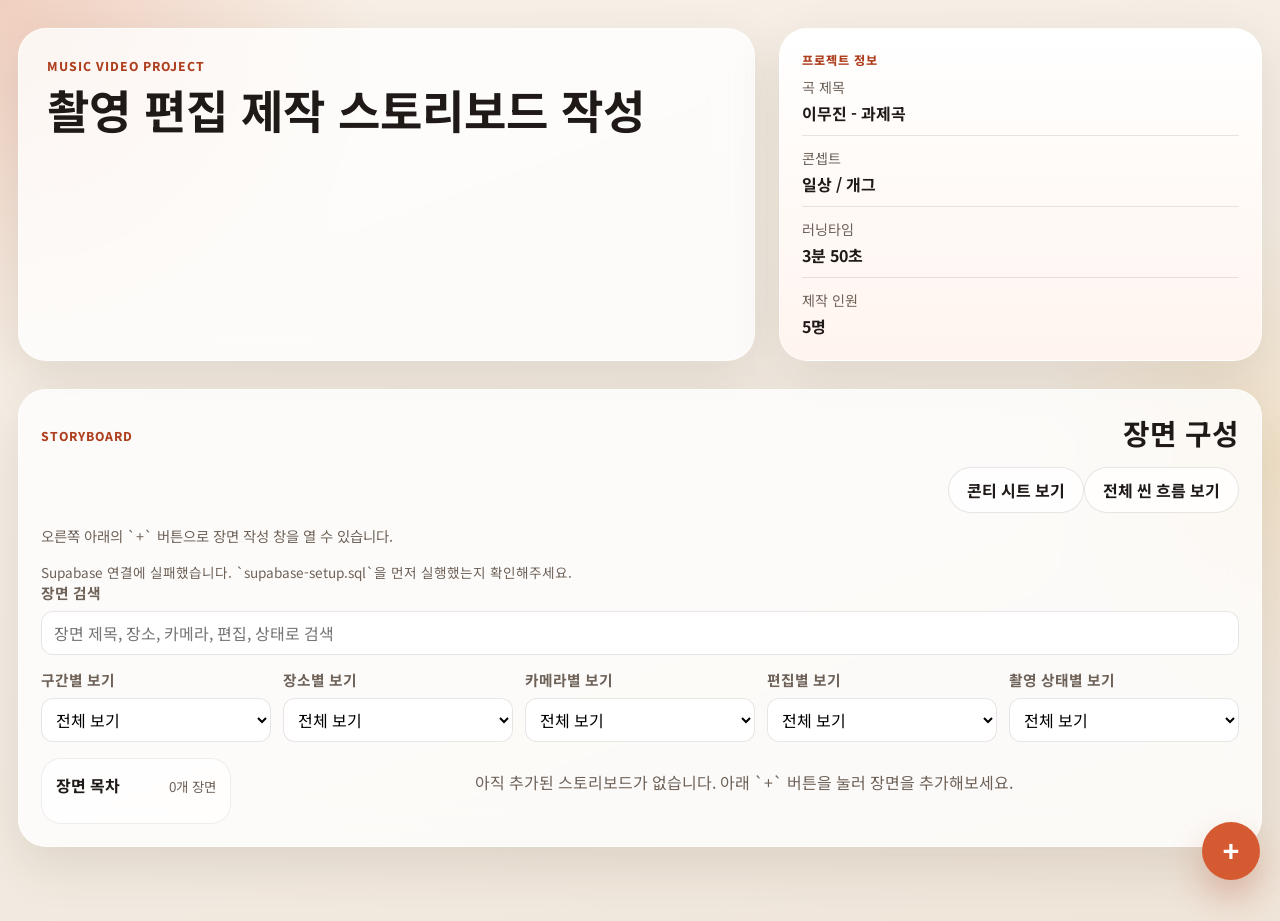
<file: index.html>
<!DOCTYPE html>
<html lang="ko">
<head>
  <meta charset="UTF-8">
  <meta name="viewport" content="width=device-width, initial-scale=1.0">
  <title>뮤직비디오 스토리보드</title>
  <link rel="preconnect" href="https://fonts.googleapis.com">
  <link rel="preconnect" href="https://fonts.gstatic.com" crossorigin>
  <link href="https://fonts.googleapis.com/css2?family=Noto+Sans+KR:wght@400;500;700;800&display=swap" rel="stylesheet">
  <link rel="stylesheet" href="style.css">
</head>
<body>
  <div class="page-shell">
    <header class="hero">
      <div class="hero-copy">
        <p class="eyebrow">Music Video Project</p>
        <h1>촬영 편집 제작 스토리보드 작성</h1>
      </div>
      <div class="hero-card">
        <p class="card-label">프로젝트 정보</p>
        <ul class="project-meta">
          <li><span>곡 제목</span><strong>이무진 - 과제곡</strong></li>
          <li><span>콘셉트</span><strong>일상 / 개그</strong></li>
          <li><span>러닝타임</span><strong>3분 50초</strong></li>
          <li><span>제작 인원</span><strong>5명</strong></li>
        </ul>
      </div>
    </header>

    <main>
      <section class="panel" id="storyboard">
        <div class="section-heading">
          <p class="section-kicker">Storyboard</p>
          <h2>장면 구성</h2>
        </div>
        <div class="top-actions">
          <a class="button ghost" href="sheet.html">콘티 시트 보기</a>
          <a class="button ghost" href="overview.html">전체 씬 흐름 보기</a>
        </div>

        <p class="builder-hint">오른쪽 아래의 `+` 버튼으로 장면 작성 창을 열 수 있습니다.</p>
        <p class="save-status" id="save-status">Supabase와 연결되면 여러 기기에서 같은 내용을 볼 수 있습니다.</p>

        <div class="search-bar">
          <label for="scene-search">장면 검색</label>
          <input id="scene-search" type="text" placeholder="장면 제목, 장소, 카메라, 편집, 상태로 검색">
        </div>

        <div class="board-controls">
          <div class="filter-field">
            <label for="filter-part">구간별 보기</label>
            <select id="filter-part">
              <option value="all">전체 보기</option>
            </select>
          </div>
          <div class="filter-field">
            <label for="filter-location">장소별 보기</label>
            <select id="filter-location">
              <option value="all">전체 보기</option>
            </select>
          </div>
          <div class="filter-field">
            <label for="filter-camera">카메라별 보기</label>
            <select id="filter-camera">
              <option value="all">전체 보기</option>
            </select>
          </div>
          <div class="filter-field">
            <label for="filter-edit">편집별 보기</label>
            <select id="filter-edit">
              <option value="all">전체 보기</option>
            </select>
          </div>
          <div class="filter-field">
            <label for="filter-status">촬영 상태별 보기</label>
            <select id="filter-status">
              <option value="all">전체 보기</option>
            </select>
          </div>
        </div>

        <div class="storyboard-layout">
          <aside class="scene-outline panel-lite">
            <div class="outline-header">
              <h3>장면 목차</h3>
              <p id="scene-outline-count">0개 장면</p>
            </div>
            <div class="scene-outline-list" id="scene-outline-list"></div>
          </aside>

          <div class="storyboard-main">
            <div class="storyboard-grid" id="storyboard-grid"></div>
            <p class="empty-state" id="empty-state">아직 추가된 스토리보드가 없습니다. 아래 `+` 버튼을 눌러 장면을 추가해보세요.</p>
          </div>
        </div>
      </section>
    </main>
  </div>

  <div class="scene-builder-modal" id="scene-builder-modal" hidden>
    <div class="scene-builder-backdrop" id="scene-builder-backdrop"></div>
    <section class="scene-builder-panel" role="dialog" aria-modal="true" aria-labelledby="scene-builder-title">
      <div class="scene-builder-header">
        <div>
          <p class="section-kicker">Write Scene</p>
          <h2 id="scene-builder-title">장면 작성</h2>
        </div>
        <button class="modal-close-button" id="close-scene-builder" type="button">닫기</button>
      </div>

      <div class="scene-builder">
        <div class="builder-grid compact-grid">
          <div class="field">
            <label for="scene-part">구간</label>
            <input id="scene-part" type="text" list="part-suggestions" placeholder="예: 1절, 후렴, 엔딩">
          </div>
          <div class="field">
            <label for="scene-title">장면 제목</label>
            <input id="scene-title" type="text" placeholder="예: 복도에서 과제 들고 뛰는 장면">
          </div>
          <div class="field">
            <label for="scene-location">장소</label>
            <input id="scene-location" type="text" list="location-suggestions" placeholder="예: 학교 복도">
          </div>
          <div class="field">
            <label for="scene-camera">카메라</label>
            <input id="scene-camera" type="text" list="camera-suggestions" placeholder="예: 핸드헬드">
          </div>
          <div class="field">
            <label for="scene-edit">편집</label>
            <input id="scene-edit" type="text" list="edit-suggestions" placeholder="예: 빠른 컷 전환">
          </div>
          <div class="field">
            <label for="scene-duration">장면 시간</label>
            <input id="scene-duration" type="text" list="duration-suggestions" placeholder="예: 8초">
          </div>
          <div class="field">
            <label for="scene-status">촬영 상태</label>
            <select id="scene-status">
              <option value="촬영 전">촬영 전</option>
              <option value="촬영 완료">촬영 완료</option>
              <option value="편집 중">편집 중</option>
              <option value="편집 완료">편집 완료</option>
            </select>
          </div>
          <div class="field">
            <label for="scene-image">사진</label>
            <input id="scene-image" type="file" accept="image/*">
          </div>
        </div>

        <div class="builder-grid text-grid">
          <div class="field">
            <label for="scene-lyrics">가사</label>
            <textarea id="scene-lyrics" placeholder="이 장면 옆에 보여줄 가사를 적어주세요."></textarea>
          </div>
          <div class="field">
            <label for="scene-desc">장면 설명</label>
            <textarea id="scene-desc" placeholder="행동, 분위기, 연출 포인트를 적어주세요."></textarea>
          </div>
        </div>

        <div class="scene-builder-footer">
          <button class="button ghost" id="cancel-scene-builder" type="button">취소</button>
          <button class="button primary" id="add-scene" type="button">스토리보드 추가</button>
        </div>
      </div>
    </section>
  </div>

  <div class="floating-actions">
    <button class="floating-action-button" id="open-scene-builder-plus" type="button" aria-label="스토리보드 추가">+</button>
  </div>

  <datalist id="part-suggestions"></datalist>
  <datalist id="location-suggestions"></datalist>
  <datalist id="camera-suggestions"></datalist>
  <datalist id="edit-suggestions"></datalist>
  <datalist id="duration-suggestions"></datalist>

  <script type="module" src="script.js"></script>
</body>
</html>
</file>
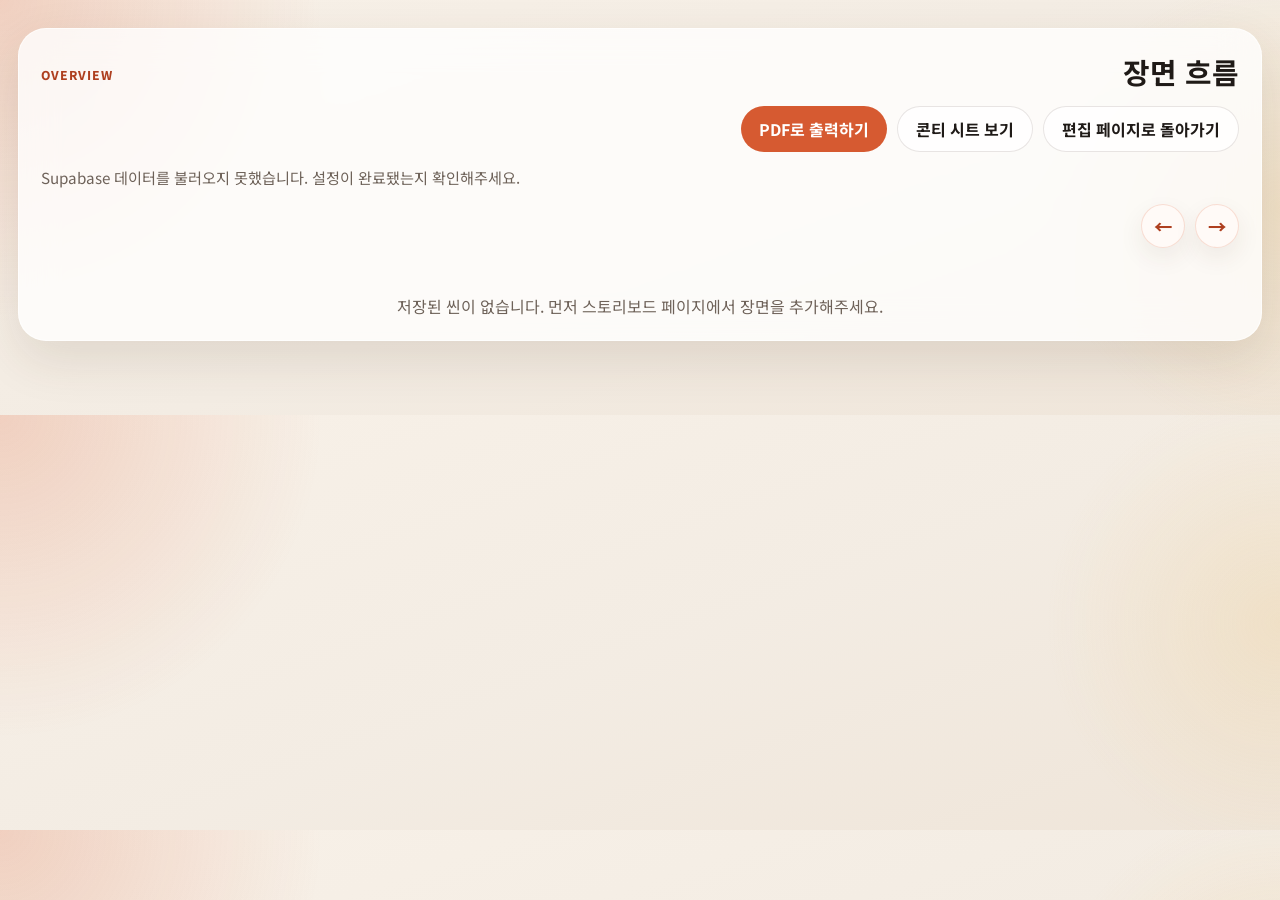
<file: overview.html>
<!DOCTYPE html>
<html lang="ko">
<head>
  <meta charset="UTF-8">
  <meta name="viewport" content="width=device-width, initial-scale=1.0">
  <title>전체 씬 흐름 보기</title>
  <link rel="preconnect" href="https://fonts.googleapis.com">
  <link rel="preconnect" href="https://fonts.gstatic.com" crossorigin>
  <link href="https://fonts.googleapis.com/css2?family=Noto+Sans+KR:wght@400;500;700;800&display=swap" rel="stylesheet">
  <link rel="stylesheet" href="style.css">
</head>
<body class="overview-page">
  <div class="page-shell">
    <main>
      <section class="panel">
        <div class="section-heading">
          <p class="section-kicker">Overview</p>
          <h2>장면 흐름</h2>
        </div>
        <div class="top-actions print-actions">
          <button class="button primary" type="button" onclick="window.print()">PDF로 출력하기</button>
          <a class="button ghost" href="sheet.html">콘티 시트 보기</a>
          <a class="button ghost" href="index.html">편집 페이지로 돌아가기</a>
        </div>
        <p class="overview-summary" id="overview-summary">저장된 장면을 불러오는 중입니다.</p>
        <div class="overview-carousel-controls">
          <button class="overview-arrow-button" id="flow-prev" type="button" aria-label="이전 장면 보기">&larr;</button>
          <button class="overview-arrow-button" id="flow-next" type="button" aria-label="다음 장면 보기">&rarr;</button>
        </div>
        <div class="flow-grid" id="flow-grid"></div>
        <p class="empty-state" id="flow-empty" hidden>저장된 씬이 없습니다. 먼저 스토리보드 페이지에서 장면을 추가해주세요.</p>
      </section>
    </main>
  </div>

  <script type="module" src="overview.js"></script>
</body>
</html>
</file>
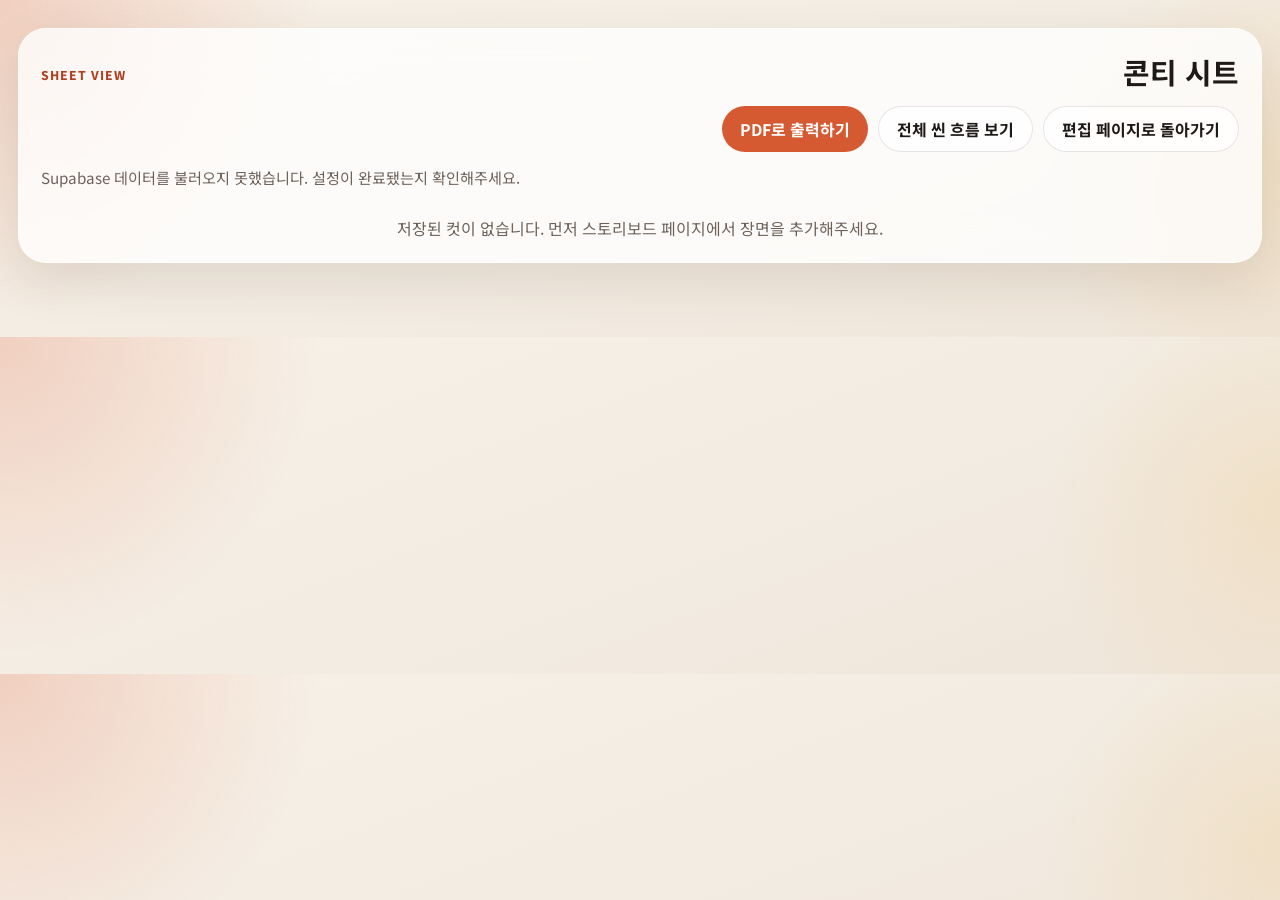
<file: sheet.html>
<!DOCTYPE html>
<html lang="ko">
<head>
  <meta charset="UTF-8">
  <meta name="viewport" content="width=device-width, initial-scale=1.0">
  <title>콘티 시트 보기</title>
  <link rel="preconnect" href="https://fonts.googleapis.com">
  <link rel="preconnect" href="https://fonts.gstatic.com" crossorigin>
  <link href="https://fonts.googleapis.com/css2?family=Noto+Sans+KR:wght@400;500;700;800&display=swap" rel="stylesheet">
  <link rel="stylesheet" href="style.css">
</head>
<body class="sheet-page">
  <div class="page-shell">
    <main>
      <section class="panel">
        <div class="section-heading">
          <p class="section-kicker">Sheet View</p>
          <h2>콘티 시트</h2>
        </div>
        <div class="top-actions print-actions">
          <button class="button primary" type="button" onclick="window.print()">PDF로 출력하기</button>
          <a class="button ghost" href="overview.html">전체 씬 흐름 보기</a>
          <a class="button ghost" href="index.html">편집 페이지로 돌아가기</a>
        </div>
        <p class="overview-summary" id="sheet-summary">저장된 장면을 불러오는 중입니다.</p>
        <div class="sheet-pages" id="sheet-pages"></div>
        <p class="empty-state" id="sheet-empty" hidden>저장된 컷이 없습니다. 먼저 스토리보드 페이지에서 장면을 추가해주세요.</p>
      </section>
    </main>
  </div>

  <script type="module" src="sheet.js"></script>
</body>
</html>
</file>
<file: style.css>
:root {
  --bg: #f7f2ea;
  --surface: rgba(255, 255, 255, 0.78);
  --surface-strong: #ffffff;
  --text: #1f1a17;
  --muted: #6e6259;
  --line: rgba(64, 47, 35, 0.12);
  --primary: #d65a31;
  --primary-dark: #ae3f1f;
  --shadow: 0 18px 50px rgba(75, 47, 26, 0.12);
}

* {
  box-sizing: border-box;
}

html {
  scroll-behavior: smooth;
}

body {
  margin: 0;
  font-family: "Noto Sans KR", sans-serif;
  color: var(--text);
  background:
    radial-gradient(circle at top left, rgba(214, 90, 49, 0.22), transparent 24%),
    radial-gradient(circle at right center, rgba(234, 193, 116, 0.22), transparent 18%),
    linear-gradient(160deg, #f8f1e8 0%, #f3ece3 54%, #efe5d9 100%);
}

.page-shell {
  max-width: 1660px;
  margin: 0 auto;
  padding: 28px 18px 56px;
}

.hero {
  display: grid;
  grid-template-columns: 1.45fr 0.95fr;
  gap: 24px;
  align-items: stretch;
  margin-bottom: 28px;
}

.hero-copy,
.hero-card,
.panel {
  background: var(--surface);
  border: 1px solid rgba(255, 255, 255, 0.65);
  backdrop-filter: blur(18px);
  border-radius: 28px;
  box-shadow: var(--shadow);
}

.hero-copy {
  padding: 28px;
}

.eyebrow,
.section-kicker,
.card-label,
.scene-number {
  margin: 0 0 8px;
  letter-spacing: 0.08em;
  text-transform: uppercase;
  font-size: 0.76rem;
  color: var(--primary-dark);
  font-weight: 800;
}

h1,
h2,
h3,
h4,
p {
  margin-top: 0;
}

h1 {
  font-size: clamp(1.7rem, 3.6vw, 3rem);
  line-height: 1.15;
  margin-bottom: 0;
}

.button {
  display: inline-flex;
  justify-content: center;
  align-items: center;
  min-height: 46px;
  padding: 0 18px;
  border-radius: 999px;
  text-decoration: none;
  border: none;
  font: inherit;
  font-weight: 700;
  cursor: pointer;
  transition: transform 0.2s ease, background-color 0.2s ease, color 0.2s ease;
}

.button:hover {
  transform: translateY(-2px);
}

.button.primary {
  background: var(--primary);
  color: #fff;
}

.button.primary:hover {
  background: var(--primary-dark);
}

.button.ghost {
  background: rgba(255, 255, 255, 0.74);
  color: var(--text);
  border: 1px solid var(--line);
}

.button.wide {
  width: 100%;
  margin-top: 12px;
}

.hero-card {
  padding: 22px;
  background:
    linear-gradient(180deg, rgba(255, 255, 255, 0.92), rgba(255, 244, 237, 0.92)),
    var(--surface-strong);
}

.project-meta {
  list-style: none;
  margin: 0;
  padding: 0;
  display: grid;
  gap: 12px;
}

.project-meta li {
  display: flex;
  flex-direction: column;
  gap: 4px;
  padding-bottom: 10px;
  border-bottom: 1px solid var(--line);
}

.project-meta li:last-child {
  padding-bottom: 0;
  border-bottom: none;
}

.project-meta span {
  color: var(--muted);
  font-size: 0.88rem;
}

.project-meta strong {
  font-size: 1rem;
}

.panel {
  padding: 22px;
  margin-bottom: 18px;
}

.section-heading {
  display: flex;
  justify-content: space-between;
  gap: 16px;
  align-items: end;
  margin-bottom: 14px;
}

.section-heading.compact {
  margin-bottom: 14px;
}

.section-heading h2 {
  margin-bottom: 0;
  font-size: clamp(1.25rem, 2.6vw, 1.8rem);
}

.storyboard-grid,
.scene-card {
  display: grid;
  gap: 18px;
}

.scene-card {
  border-radius: 24px;
  padding: 22px;
  background: rgba(255, 255, 255, 0.86);
  border: 1px solid rgba(53, 39, 28, 0.08);
}

.scene-builder {
  margin-bottom: 20px;
  padding: 12px;
  border-radius: 20px;
  background: rgba(255, 250, 246, 0.92);
  border: 1px solid rgba(53, 39, 28, 0.08);
}

.builder-hint {
  margin: 0 0 16px;
  color: var(--muted);
  font-size: 0.9rem;
}

.top-actions {
  display: flex;
  justify-content: flex-end;
  margin-bottom: 12px;
}

.inline-link {
  color: var(--primary-dark);
  text-decoration: none;
}

.search-bar {
  display: flex;
  flex-direction: column;
  gap: 8px;
  margin-bottom: 14px;
}

.search-bar label {
  font-size: 0.92rem;
  font-weight: 700;
  color: var(--muted);
}

.search-bar input {
  width: 100%;
  padding: 9px 12px;
  border-radius: 12px;
  border: 1px solid var(--line);
  background: #fff;
  font: inherit;
}

.scene-builder-modal[hidden] {
  display: none;
}

.scene-builder-modal {
  position: fixed;
  inset: 0;
  z-index: 1000;
}

.scene-builder-backdrop {
  position: absolute;
  inset: 0;
  background: rgba(20, 14, 10, 0.48);
  backdrop-filter: blur(4px);
}

.scene-builder-panel {
  position: relative;
  z-index: 1;
  width: min(980px, calc(100vw - 28px));
  max-height: calc(100vh - 28px);
  overflow: auto;
  margin: 14px auto;
  padding: 18px;
  border-radius: 24px;
  background: #fffaf6;
  box-shadow: 0 24px 70px rgba(32, 18, 9, 0.26);
}

.scene-builder-header,
.scene-builder-footer {
  display: flex;
  justify-content: space-between;
  align-items: center;
  gap: 12px;
}

.scene-builder-header {
  margin-bottom: 12px;
}

.scene-builder-footer {
  justify-content: flex-end;
}

.modal-close-button {
  min-height: 40px;
  padding: 0 14px;
  border-radius: 999px;
  border: 1px solid var(--line);
  background: #fff;
  color: var(--text);
  font: inherit;
  font-weight: 700;
  cursor: pointer;
}

.modal-close-button:hover {
  background: #fff3ed;
}

.floating-actions {
  position: fixed;
  right: 20px;
  bottom: 20px;
  display: flex;
  flex-direction: column;
  gap: 10px;
  z-index: 900;
}

.floating-action-button {
  width: 58px;
  height: 58px;
  border: none;
  border-radius: 999px;
  background: var(--primary);
  color: #fff;
  font-size: 1.8rem;
  font-weight: 800;
  box-shadow: 0 18px 35px rgba(174, 63, 31, 0.28);
  cursor: pointer;
}

.floating-action-button.secondary {
  background: #fff;
  color: var(--primary-dark);
  border: 1px solid rgba(214, 90, 49, 0.2);
  font-size: 1.4rem;
}

.floating-action-button:hover {
  transform: translateY(-2px);
}

.builder-grid {
  display: grid;
  gap: 10px;
  margin-bottom: 10px;
}

.compact-grid {
  grid-template-columns: repeat(4, minmax(0, 1fr));
}

.text-grid {
  grid-template-columns: 1fr 1fr;
}

.field {
  display: flex;
  flex-direction: column;
  gap: 6px;
}

.field label {
  font-size: 0.84rem;
  font-weight: 700;
  color: var(--muted);
}

.board-controls {
  display: grid;
  grid-template-columns: repeat(5, minmax(0, 1fr));
  gap: 12px;
  margin-bottom: 16px;
  color: var(--muted);
}

.storyboard-layout {
  display: grid;
  grid-template-columns: 190px minmax(0, 1fr);
  gap: 18px;
  align-items: start;
}

.panel-lite {
  border-radius: 20px;
  padding: 14px;
  background: rgba(255, 255, 255, 0.72);
  border: 1px solid rgba(53, 39, 28, 0.08);
}

.outline-header {
  display: flex;
  justify-content: space-between;
  gap: 10px;
  align-items: baseline;
  margin-bottom: 12px;
}

.outline-header h3 {
  margin-bottom: 0;
  font-size: 1rem;
}

.outline-header p {
  margin-bottom: 0;
  color: var(--muted);
  font-size: 0.84rem;
}

.scene-outline {
  position: sticky;
  top: 16px;
  max-height: calc(100vh - 36px);
  overflow: auto;
}

.scene-outline-list {
  display: grid;
  gap: 8px;
}

.scene-outline-empty {
  color: var(--muted);
  font-size: 0.9rem;
}

.scene-outline-button {
  width: 100%;
  text-align: left;
  padding: 10px 12px;
  border-radius: 14px;
  border: 1px solid rgba(214, 90, 49, 0.1);
  background: #fffaf7;
  cursor: pointer;
}

.scene-outline-button:hover {
  background: #fff2ea;
}

.scene-outline-button strong,
.scene-outline-button span {
  display: block;
}

.scene-outline-button strong {
  margin-bottom: 4px;
  font-size: 0.9rem;
}

.scene-outline-button span {
  color: var(--muted);
  font-size: 0.83rem;
  line-height: 1.4;
}

.overview-page .hero {
  margin-bottom: 20px;
}

.sheet-pages {
  display: grid;
  gap: 24px;
}

.sheet-board {
  background: #fff;
  border: 2px solid rgba(30, 24, 20, 0.78);
  border-radius: 6px;
  padding: 18px;
  box-shadow: 0 12px 28px rgba(34, 24, 18, 0.08);
  break-inside: avoid;
  page-break-inside: avoid;
}

.sheet-board-header {
  display: grid;
  grid-template-columns: 1.15fr 3.2fr 0.7fr;
  gap: 0;
  border: 2px solid #26201c;
  margin-bottom: 14px;
}

.sheet-header-box {
  min-height: 42px;
  display: flex;
  align-items: center;
  justify-content: center;
  padding: 6px 10px;
  border-right: 1px solid #26201c;
  font-size: 0.9rem;
  font-weight: 700;
  text-align: center;
}

.sheet-header-box:last-child {
  border-right: none;
}

.sheet-header-strong {
  font-size: 1.5rem;
  font-weight: 800;
}

.sheet-header-title {
  font-size: 1rem;
  font-weight: 700;
}

.sheet-header-side {
  writing-mode: horizontal-tb;
  text-orientation: initial;
  letter-spacing: 0.04em;
}

.sheet-board-body {
  display: grid;
  gap: 10px;
}

.sheet-row {
  display: grid;
  grid-template-columns: 2.45fr 1fr 1.55fr;
  gap: 0;
  min-height: 168px;
}

.sheet-cell {
  position: relative;
  border: 1px solid #2d2723;
  background: #fff;
  overflow: hidden;
}

.sheet-visual-cell {
  padding: 10px;
}

.sheet-cut-badge {
  position: absolute;
  top: 8px;
  left: 8px;
  min-width: 28px;
  min-height: 28px;
  padding: 2px 8px;
  display: inline-flex;
  align-items: center;
  justify-content: center;
  background: #0f0f10;
  color: #fff;
  font-weight: 800;
  font-size: 0.95rem;
}

.sheet-image-box {
  width: 100%;
  height: 100%;
  min-height: 146px;
  display: flex;
  align-items: center;
  justify-content: center;
  background: #fff;
}

.sheet-image-box img {
  width: 100%;
  height: 100%;
  object-fit: contain;
  display: block;
}

.sheet-image-placeholder {
  color: var(--muted);
  font-size: 0.84rem;
  text-align: center;
  padding: 12px;
}

.sheet-mini-cell,
.sheet-desc-cell {
  display: grid;
  align-content: start;
}

.sheet-mini-cell {
  grid-template-rows: 1fr auto;
}

.sheet-mini-block,
.sheet-mini-meta,
.sheet-desc-cell {
  padding: 10px 12px;
}

.sheet-mini-title {
  margin: 0 0 8px;
  color: #111;
  font-size: 0.84rem;
  font-weight: 800;
}

.sheet-mini-copy,
.sheet-desc-copy,
.sheet-mini-meta p {
  margin: 0;
  color: #1f1a17;
  line-height: 1.55;
  white-space: pre-wrap;
  font-size: 0.82rem;
}

.sheet-mini-meta {
  border-top: 1px solid #2d2723;
  display: grid;
  gap: 4px;
}

.sheet-bottom-meta {
  display: grid;
  gap: 4px;
  margin-top: 12px;
  padding-top: 8px;
  border-top: 1px solid rgba(45, 39, 35, 0.4);
  font-size: 0.77rem;
}

.sheet-bottom-meta span,
.sheet-mini-meta p strong {
  color: #111;
}

.overview-summary {
  margin-bottom: 16px;
  color: var(--muted);
  font-size: 0.95rem;
}

.overview-carousel-controls {
  display: flex;
  justify-content: flex-end;
  gap: 10px;
  margin-bottom: 12px;
}

.overview-arrow-button {
  width: 44px;
  height: 44px;
  border-radius: 999px;
  border: 1px solid rgba(214, 90, 49, 0.18);
  background: #fffaf7;
  color: var(--primary-dark);
  font: inherit;
  font-size: 1.15rem;
  font-weight: 800;
  cursor: pointer;
  box-shadow: 0 10px 24px rgba(75, 47, 26, 0.08);
}

.overview-arrow-button:hover {
  background: #fff1ea;
}

.print-actions {
  gap: 10px;
  justify-content: flex-end;
  margin-bottom: 14px;
  flex-wrap: wrap;
}

.flow-grid {
  display: flex;
  gap: 18px;
  overflow-x: auto;
  overflow-y: hidden;
  padding: 6px 6px 16px;
  scroll-snap-type: x proximity;
  scroll-padding-inline: 6px;
}

.flow-card {
  flex: 0 0 min(520px, 82vw);
  border-radius: 24px;
  padding: 20px;
  background: rgba(255, 255, 255, 0.86);
  border: 1px solid rgba(53, 39, 28, 0.08);
  box-shadow: 0 10px 30px rgba(75, 47, 26, 0.08);
  break-inside: avoid;
  page-break-inside: avoid;
  scroll-snap-align: start;
  overflow: hidden;
}

.flow-card-top {
  display: flex;
  justify-content: space-between;
  gap: 16px;
  align-items: flex-start;
  margin-bottom: 14px;
}

.flow-card-top h3 {
  margin-bottom: 0;
}

.flow-top-meta {
  display: flex;
  flex-wrap: wrap;
  gap: 8px;
  justify-content: flex-end;
}

.flow-card-layout {
  display: grid;
  grid-template-columns: minmax(320px, 1fr) minmax(280px, 0.9fr);
  gap: 18px;
  align-items: stretch;
}

.horizontal-flow-layout {
  grid-template-columns: 1fr;
  gap: 14px;
}

.flow-card-copy {
  display: grid;
  gap: 12px;
}

.single-copy {
  align-content: stretch;
}

.overview-lyrics-box {
  height: 100%;
}

.overview-image-frame {
  min-height: 260px;
  aspect-ratio: 16 / 9;
  width: 100%;
  max-width: 100%;
  overflow: hidden;
}

.overview-copy {
  align-content: start;
}

.overview-image-frame img {
  width: 100%;
  height: 100%;
  max-width: 100%;
  max-height: 100%;
  object-fit: contain;
  display: block;
}

.overview-lyrics-box .scene-lyrics-text {
  display: -webkit-box;
  -webkit-line-clamp: 4;
  -webkit-box-orient: vertical;
  overflow: hidden;
  min-height: calc(1.7em * 2);
}

.flow-grid::-webkit-scrollbar {
  height: 10px;
}

.flow-grid::-webkit-scrollbar-thumb {
  background: rgba(214, 90, 49, 0.28);
  border-radius: 999px;
}

.flow-grid::-webkit-scrollbar-track {
  background: rgba(53, 39, 28, 0.06);
  border-radius: 999px;
}

@page {
  size: A4 portrait;
  margin: 14mm;
}

@media print {
  body {
    background: #fff;
  }

  .page-shell {
    max-width: none;
    padding: 0;
  }

  .hero-copy,
  .hero-card,
  .panel,
  .flow-card,
  .scene-lyrics-box,
  .scene-desc-box,
  .scene-meta li {
    background: #fff;
    box-shadow: none;
    backdrop-filter: none;
  }

  .hero,
  .flow-card-layout {
    grid-template-columns: 1fr;
  }

  .hero {
    gap: 10px;
    margin-bottom: 12px;
  }

  .hero-copy,
  .hero-card,
  .panel,
  .flow-card {
    border: 1px solid #ddd;
  }

  .print-actions {
    display: none;
  }

  .overview-carousel-controls {
    display: none;
  }

  .sheet-pages {
    gap: 10px;
  }

  .sheet-board {
    padding: 12px;
    border-radius: 0;
    box-shadow: none;
    page-break-after: always;
  }

  .sheet-board:last-child {
    page-break-after: auto;
  }

  .sheet-board-header {
    margin-bottom: 10px;
  }

  .sheet-header-box {
    min-height: 34px;
    padding: 4px 8px;
    font-size: 0.82rem;
  }

  .sheet-header-strong {
    font-size: 1.22rem;
  }

  .sheet-header-title {
    font-size: 0.9rem;
  }

  .sheet-board-body {
    gap: 8px;
  }

  .sheet-row {
    min-height: 150px;
  }

  .sheet-visual-cell {
    padding: 8px;
  }

  .sheet-cut-badge {
    top: 6px;
    left: 6px;
    min-width: 24px;
    min-height: 24px;
    font-size: 0.82rem;
  }

  .sheet-image-box {
    min-height: 132px;
  }

  .sheet-mini-block,
  .sheet-mini-meta,
  .sheet-desc-cell {
    padding: 8px 10px;
  }

  .sheet-mini-title {
    margin-bottom: 6px;
    font-size: 0.76rem;
  }

  .sheet-mini-copy,
  .sheet-desc-copy,
  .sheet-mini-meta p {
    font-size: 0.74rem;
    line-height: 1.4;
  }

  .sheet-bottom-meta {
    gap: 3px;
    margin-top: 8px;
    padding-top: 6px;
    font-size: 0.7rem;
  }

  .flow-grid {
    display: grid;
    grid-template-columns: repeat(3, minmax(0, 1fr));
    gap: 10px;
    overflow: visible;
    padding: 0;
  }

  .flow-card {
    flex: initial;
    min-height: 0;
    padding: 10px;
    border-radius: 14px;
  }

  .flow-card-top {
    margin-bottom: 8px;
  }

  .flow-card-top h3 {
    font-size: 0.9rem;
    line-height: 1.25;
  }

  .overview-image-frame,
  .scene-image-frame {
    min-height: 0;
    aspect-ratio: 16 / 9;
  }

  .scene-image-frame img {
    object-fit: contain;
  }

  .overview-lyrics-box {
    padding: 10px 12px;
    border-radius: 12px;
  }

  .overview-lyrics-box .scene-box-label {
    margin-bottom: 6px;
    font-size: 0.7rem;
  }

  .overview-lyrics-box .scene-lyrics-text {
    -webkit-line-clamp: 2;
    font-size: 0.78rem;
    line-height: 1.4;
    min-height: calc(1.4em * 2);
  }

  .flow-card:nth-child(9n) {
    break-after: page;
    page-break-after: always;
  }

  .scene-status-badge,
  .scene-tag {
    border: 1px solid #ccc;
  }

  a {
    color: #000;
    text-decoration: none;
  }
}

.filter-field {
  display: flex;
  flex-direction: column;
  gap: 8px;
}

.filter-field label {
  font-size: 0.92rem;
  font-weight: 700;
  color: var(--muted);
}

.board-controls select,
.field input,
.field select,
.field textarea,
.feedback-input,
textarea {
  width: 100%;
  padding: 8px 10px;
  border-radius: 12px;
  border: 1px solid var(--line);
  background: #fff;
  font: inherit;
}

.field textarea {
  min-height: 72px;
  resize: vertical;
}

#scene-image {
  padding: 6px 8px;
}

#add-scene {
  min-height: 40px;
  padding: 0 14px;
}

.storyboard-grid {
  grid-template-columns: 1fr;
}

.scene-card {
  position: relative;
  overflow: hidden;
}

.scene-card::before {
  content: "";
  position: absolute;
  inset: 0 0 auto;
  height: 5px;
  background: linear-gradient(90deg, #d65a31, #f0a04b);
}

.scene-top {
  display: flex;
  justify-content: space-between;
  gap: 12px;
  align-items: center;
  margin-bottom: 10px;
}

.scene-tag {
  padding: 6px 10px;
  border-radius: 999px;
  background: rgba(214, 90, 49, 0.12);
  color: var(--primary-dark);
  font-size: 0.86rem;
  font-weight: 700;
}

.scene-card h3 {
  font-size: 1.25rem;
  margin-bottom: 12px;
}

.scene-card-header {
  display: flex;
  justify-content: space-between;
  align-items: flex-start;
  gap: 16px;
}

.scene-card-title-block {
  flex: 1;
}

.scene-actions {
  display: flex;
  gap: 10px;
  flex-wrap: wrap;
  justify-content: flex-end;
}

.scene-action-button {
  min-height: 40px;
  padding: 0 14px;
  border-radius: 999px;
  border: 1px solid var(--line);
  background: #fff;
  color: var(--text);
  font: inherit;
  font-weight: 700;
  cursor: pointer;
}

.scene-action-button:hover {
  background: #fff6f1;
}

.delete-scene-button {
  color: #9e2f1a;
}

.scene-layout {
  display: grid;
  grid-template-columns: minmax(560px, 1.45fr) minmax(320px, 0.92fr) minmax(220px, 0.68fr);
  gap: 26px;
  align-items: start;
}

.scene-image-frame {
  display: flex;
  align-items: center;
  justify-content: center;
  min-height: 340px;
  aspect-ratio: 16 / 10;
  border-radius: 18px;
  border: 1px dashed rgba(214, 90, 49, 0.28);
  background: #fff;
  overflow: hidden;
}

.scene-image-frame img {
  width: 100%;
  height: 100%;
  object-fit: contain;
  object-position: center;
  display: block;
}

.scene-image-placeholder {
  color: var(--muted);
  font-size: 0.96rem;
  text-align: center;
  line-height: 1.6;
  padding: 18px;
}

.scene-side {
  display: flex;
  flex-direction: column;
  gap: 16px;
  min-width: 0;
}

.scene-lyrics-box,
.scene-desc-box {
  padding: 16px 18px;
  border-radius: 18px;
  background: #fffaf7;
  border: 1px solid rgba(53, 39, 28, 0.08);
  min-width: 0;
}

.scene-box-label {
  margin: 0 0 8px;
  font-size: 0.82rem;
  font-weight: 800;
  letter-spacing: 0.06em;
  text-transform: uppercase;
  color: var(--primary-dark);
}

.scene-lyrics-text,
.scene-desc {
  margin: 0;
  color: var(--muted);
  line-height: 1.7;
  white-space: pre-wrap;
}

.text-accent-red {
  color: #c53a21;
  font-weight: 700;
}

.text-accent-orange {
  color: #d8741f;
  font-weight: 700;
}

.text-accent-blue {
  color: #2f5ea8;
  font-weight: 700;
}

.text-accent-green {
  color: #2f7a4f;
  font-weight: 700;
}

.text-accent-bold {
  color: var(--text);
  font-weight: 800;
}

.scene-meta {
  list-style: none;
  padding: 0;
  margin: 0;
  display: grid;
  gap: 12px;
  align-content: start;
  min-width: 0;
}

.scene-meta li {
  display: flex;
  flex-direction: column;
  gap: 12px;
  padding: 14px 16px;
  border-radius: 14px;
  border: 1px dashed var(--line);
  background: #fffaf7;
  color: var(--muted);
}

.scene-meta strong {
  color: var(--text);
}

.scene-status-badge {
  display: inline-flex;
  align-items: center;
  justify-content: center;
  min-height: 30px;
  padding: 4px 10px;
  border-radius: 999px;
  font-size: 0.88rem;
  font-weight: 700;
}

.scene-status-badge.is-planned {
  background: #f4ede7;
  color: #6e6259;
}

.scene-status-badge.is-shot {
  background: #e5f4ea;
  color: #2e6f46;
}

.scene-status-badge.is-editing {
  background: #fff1d6;
  color: #9a6500;
}

.scene-status-badge.is-done {
  background: #e6f0ff;
  color: #2f5ea8;
}

.feedback-box {
  margin-top: 18px;
  padding-top: 16px;
  border-top: 1px solid var(--line);
}

.feedback-box h4 {
  margin: 0 0 10px;
  font-size: 1rem;
}

.feedback-input-row {
  display: flex;
  gap: 10px;
  align-items: stretch;
}

.feedback-input {
  min-height: 88px;
  resize: vertical;
  line-height: 1.5;
}

.feedback-list {
  list-style: none;
  padding: 0;
  margin: 12px 0 0;
  display: grid;
  gap: 10px;
}

.feedback-list li {
  display: flex;
  justify-content: space-between;
  align-items: flex-start;
  gap: 12px;
  padding: 12px 14px;
  border-radius: 14px;
  background: #fff8f2;
  color: var(--text);
  line-height: 1.6;
  border: 1px solid rgba(214, 90, 49, 0.12);
}

.feedback-text {
  flex: 1;
}

.delete-feedback-button {
  min-width: 72px;
  min-height: 38px;
  padding: 0 12px;
  border: 1px solid rgba(214, 90, 49, 0.2);
  border-radius: 999px;
  background: #fff;
  color: var(--primary-dark);
  font: inherit;
  font-weight: 700;
  cursor: pointer;
}

.delete-feedback-button:hover {
  background: #fff1ea;
}

.feedback-empty {
  margin: 12px 0 0;
  color: var(--muted);
  font-size: 0.94rem;
}

.scene-editor {
  margin-top: 18px;
  padding-top: 16px;
  border-top: 1px solid var(--line);
}

.scene-editor[hidden] {
  display: none;
}

.scene-editor-grid {
  display: grid;
  grid-template-columns: repeat(3, minmax(0, 1fr));
  gap: 12px;
  margin-bottom: 12px;
}

.scene-editor-actions {
  display: flex;
  gap: 10px;
  flex-wrap: wrap;
  margin-top: 8px;
}

.remove-image-label {
  display: inline-flex;
  align-items: center;
  gap: 8px;
  color: var(--muted);
  font-size: 0.94rem;
}

textarea {
  min-height: 190px;
  resize: vertical;
  line-height: 1.6;
}

.save-status {
  margin: 6px 0 0;
  color: var(--muted);
  font-size: 0.85rem;
}

.empty-state {
  margin: 12px 0 0;
  color: var(--muted);
  text-align: center;
}

.scene-card.hidden {
  display: none;
}

@media (max-width: 980px) {
  .hero,
  .compact-grid,
  .text-grid,
  .board-controls,
  .storyboard-layout,
  .flow-card-layout,
  .scene-editor-grid,
  .scene-layout {
    grid-template-columns: 1fr;
  }

  .page-shell {
    padding-inline: 16px;
  }

  .hero-copy,
  .hero-card,
  .panel {
    border-radius: 22px;
  }

  .scene-outline {
    position: static;
    max-height: none;
  }
}

@media (max-width: 640px) {
  .hero-copy,
  .hero-card,
  .panel,
  .scene-card {
    padding: 18px;
  }

  .scene-builder {
    padding: 10px;
  }

  .scene-builder-header,
  .scene-builder-footer,
  .floating-actions {
    align-items: stretch;
  }

  .board-controls,
  .section-heading,
  .scene-top,
  .flow-card-top,
  .scene-card-header,
  .scene-actions,
  .scene-editor-actions,
  .feedback-input-row,
  .feedback-list li {
    flex-direction: column;
    align-items: flex-start;
  }
}
</file>
